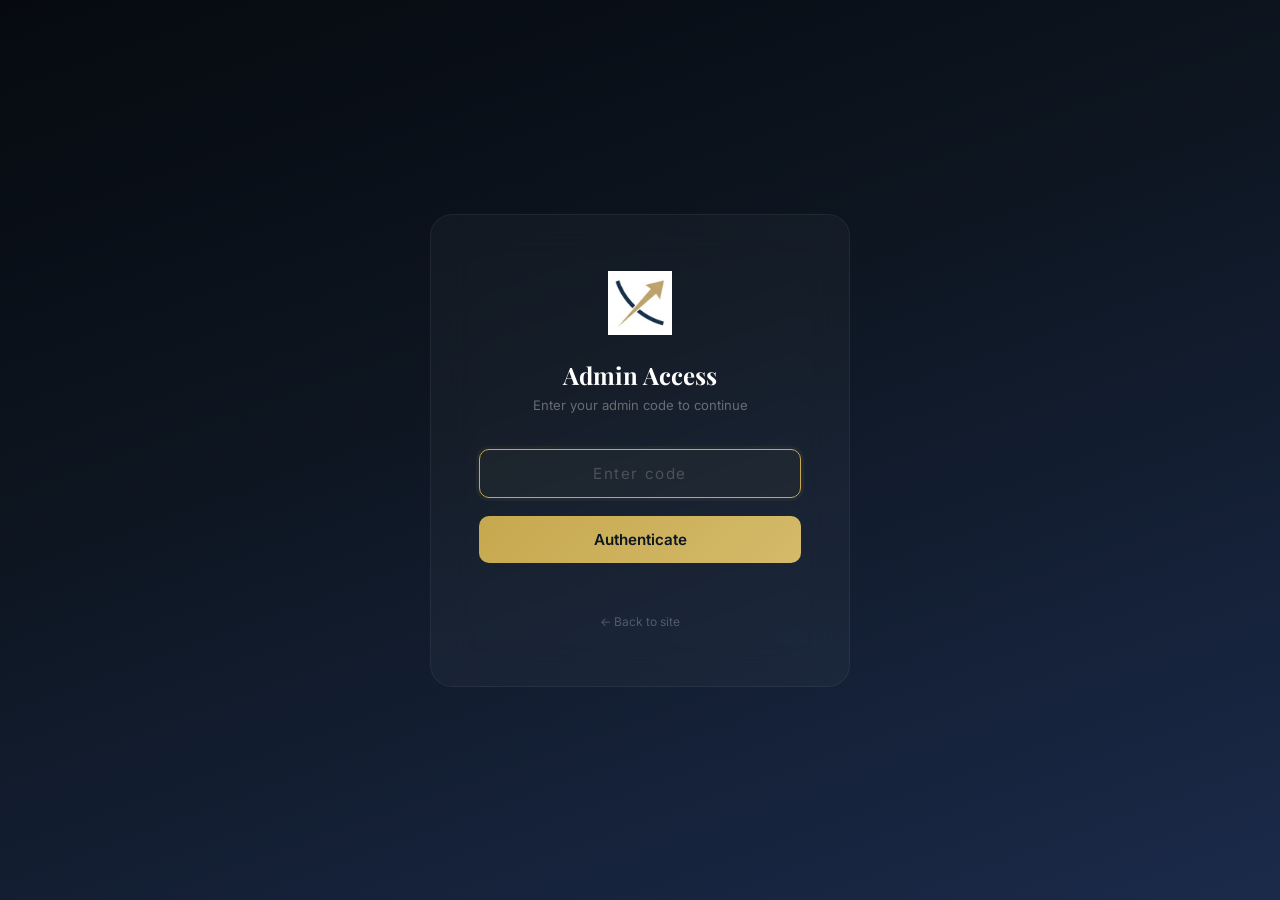
<file: admineri.html>
<!DOCTYPE html>
<html lang="en">
<head>
  <meta charset="UTF-8">
  <meta name="viewport" content="width=device-width, initial-scale=1.0">
  <title>ERI Admin</title>
  <link rel="icon" type="image/png" href="assets/img/eri-logo-plain.png">
  <link rel="apple-touch-icon" href="assets/img/eri-logo-plain.png">
  <link href="https://fonts.googleapis.com/css2?family=Inter:wght@300;400;500;600;700&family=Playfair+Display:wght@600;700&display=swap" rel="stylesheet">
  <style>
    *{margin:0;padding:0;box-sizing:border-box}
    body{font-family:'Inter',-apple-system,sans-serif;background:#0D1520;min-height:100vh;display:flex;align-items:center;justify-content:center;overflow:hidden;-webkit-font-smoothing:antialiased}
    .bg{position:fixed;inset:0;background:linear-gradient(160deg,#060a10,#0D1520 40%,#1B2A4A)}
    .bg::before{content:'';position:absolute;inset:0;background-image:linear-gradient(rgba(198,168,78,.015) 1px,transparent 1px),linear-gradient(90deg,rgba(198,168,78,.015) 1px,transparent 1px);background-size:60px 60px;mask-image:radial-gradient(ellipse 50% 50% at 50% 50%,#000 20%,transparent 70%);-webkit-mask-image:radial-gradient(ellipse 50% 50% at 50% 50%,#000 20%,transparent 70%)}
    .card{position:relative;z-index:1;background:rgba(255,255,255,.03);border:1px solid rgba(255,255,255,.06);backdrop-filter:blur(20px);border-radius:22px;padding:56px 48px;width:420px;max-width:90vw;text-align:center;animation:cardIn .8s cubic-bezier(.16,1,.3,1) both}
    @keyframes cardIn{from{opacity:0;transform:translateY(30px) scale(.97)}to{opacity:1;transform:none}}
    .logo{width:64px;height:64px;object-fit:contain;margin:0 auto 24px;display:block}
    h1{font-family:'Playfair Display',serif;font-size:1.5rem;color:#fff;margin-bottom:6px}
    .sub{font-size:.82rem;color:rgba(255,255,255,.35);margin-bottom:36px}
    input{width:100%;padding:14px 18px;font-family:'Inter',sans-serif;font-size:.95rem;background:rgba(255,255,255,.04);border:1.5px solid rgba(255,255,255,.08);border-radius:10px;color:#fff;outline:none;text-align:center;letter-spacing:.15em;transition:all .35s cubic-bezier(.16,1,.3,1);margin-bottom:18px}
    input::placeholder{color:rgba(255,255,255,.2);letter-spacing:.1em}
    input:focus{border-color:#C6A84E;background:rgba(198,168,78,.04);box-shadow:0 0 0 3px rgba(198,168,78,.06)}
    button{width:100%;padding:14px;font-family:'Inter',sans-serif;font-size:.95rem;font-weight:600;background:linear-gradient(135deg,#C6A84E,#D4BA6A);color:#0D1520;border:none;border-radius:10px;cursor:pointer;transition:all .4s cubic-bezier(.16,1,.3,1)}
    button:hover{transform:translateY(-2px);box-shadow:0 10px 32px rgba(198,168,78,.25)}
    .err{color:#f87171;font-size:.78rem;margin-top:8px;opacity:0;transform:translateY(-5px);transition:all .3s cubic-bezier(.16,1,.3,1)}
    .err.show{opacity:1;transform:none}
    .back{display:inline-block;margin-top:28px;font-size:.75rem;color:rgba(255,255,255,.25);text-decoration:none;transition:color .3s}
    .back:hover{color:#C6A84E}
    .shake{animation:shake .5s cubic-bezier(.16,1,.3,1)}
    @keyframes shake{0%,100%{transform:translateX(0)}20%{transform:translateX(-8px)}40%{transform:translateX(8px)}60%{transform:translateX(-5px)}80%{transform:translateX(5px)}}
  </style>
</head>
<body>
  <div class="bg"></div>
  <div class="card" id="c">
    <img src="assets/img/eri-logo-plain.png" alt="ERI" class="logo">
    <h1>Admin Access</h1>
    <p class="sub">Enter your admin code to continue</p>
    <form id="f">
      <input type="password" id="code" placeholder="Enter code" autocomplete="off" autofocus>
      <button type="submit">Authenticate</button>
      <p class="err" id="err">Invalid access code. Try again.</p>
    </form>
    <a href="index.html" class="back">&larr; Back to site</a>
  </div>
  <script>
    document.getElementById('f').addEventListener('submit',e=>{
      e.preventDefault();
      const input=document.getElementById('code'),err=document.getElementById('err'),card=document.getElementById('c');
      if(input.value==='reasonwithecon'){
        sessionStorage.setItem('eri_admin','true');
        const btn=e.target.querySelector('button');
        btn.textContent='Access Granted';btn.style.background='linear-gradient(135deg,#22c55e,#16a34a)';btn.style.color='#fff';
        card.style.transition='all .5s cubic-bezier(.16,1,.3,1)';
        setTimeout(()=>{card.style.transform='translateY(-20px) scale(.97)';card.style.opacity='0';setTimeout(()=>location.href='signups.html',300)},600);
      }else{
        err.classList.add('show');card.classList.add('shake');input.style.borderColor='#f87171';
        setTimeout(()=>{card.classList.remove('shake');input.style.borderColor=''},600);
        setTimeout(()=>err.classList.remove('show'),3000);
        input.value='';input.focus();
      }
    });
  </script>
</body>
</html>
</file>
